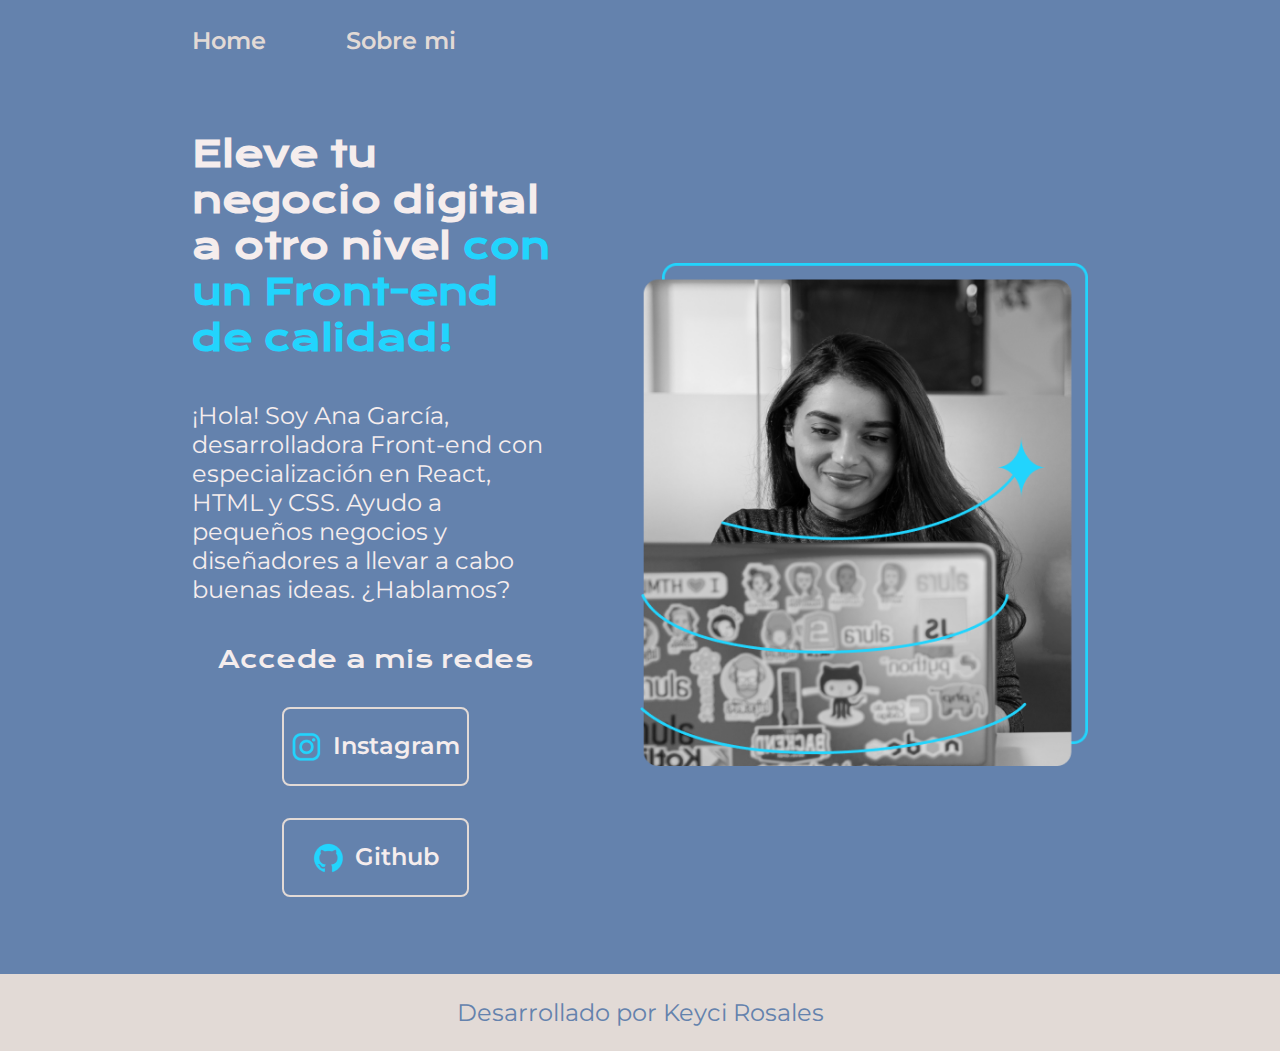
<file: index.html>
<!DOCTYPE html>
<html lang="es-pe">

<head>
    <meta charset="UTF-8" />
    <meta name="viewport" content="width=device-width, initial-scale=1.0" />
    <title>Portafolio</title>
    <link rel="stylesheet" href="./styles/style.css" />
</head>

<body>
    <header class="header">
        <nav class="header__menu">
            <a class="header__menu__link" href="index.html">Home</a>
            <a class="header__menu__link" href="about.html">Sobre mi</a>
        </nav>
    </header>
    <main class="presentacion">
        <section class="presentacion__contenido">
            <h1 class="presentacion__contenido__titulo">
                Eleve tu negocio digital a otro nivel
                <strong class="titulo-destaque">con un Front-end de calidad!</strong>
            </h1>
            <p class="presentacion__contenido__texto">
                ¡Hola! Soy Ana García, desarrolladora Front-end con especialización en
                React, HTML y CSS. Ayudo a pequeños negocios y diseñadores a llevar a
                cabo buenas ideas. ¿Hablamos?
            </p>
            <div class="presentacion__enlaces">
                <h1 class="presentacion_enlaces_subtitulo">Accede a mis redes</h1>
                <a class="presentacion__enlaces__link" href="https://www.instagram.com/">
                    <img src="./assets/instagram.png" alt="">
                    Instagram</a>
                <a class="presentacion__enlaces__link" href="https://github.com/">
                    <img src="./assets/github.png" alt="">
                    Github</a>
            </div>
        </section>
        <img class="presentacion__imagen" src="./assets/Imagen.png" alt="Imagen de Ana Garcia Trabajando" />
    </main>
    <footer class="footer">
        <p>Desarrollado por Keyci Rosales</p>
    </footer>
</body>

</html>
</file>
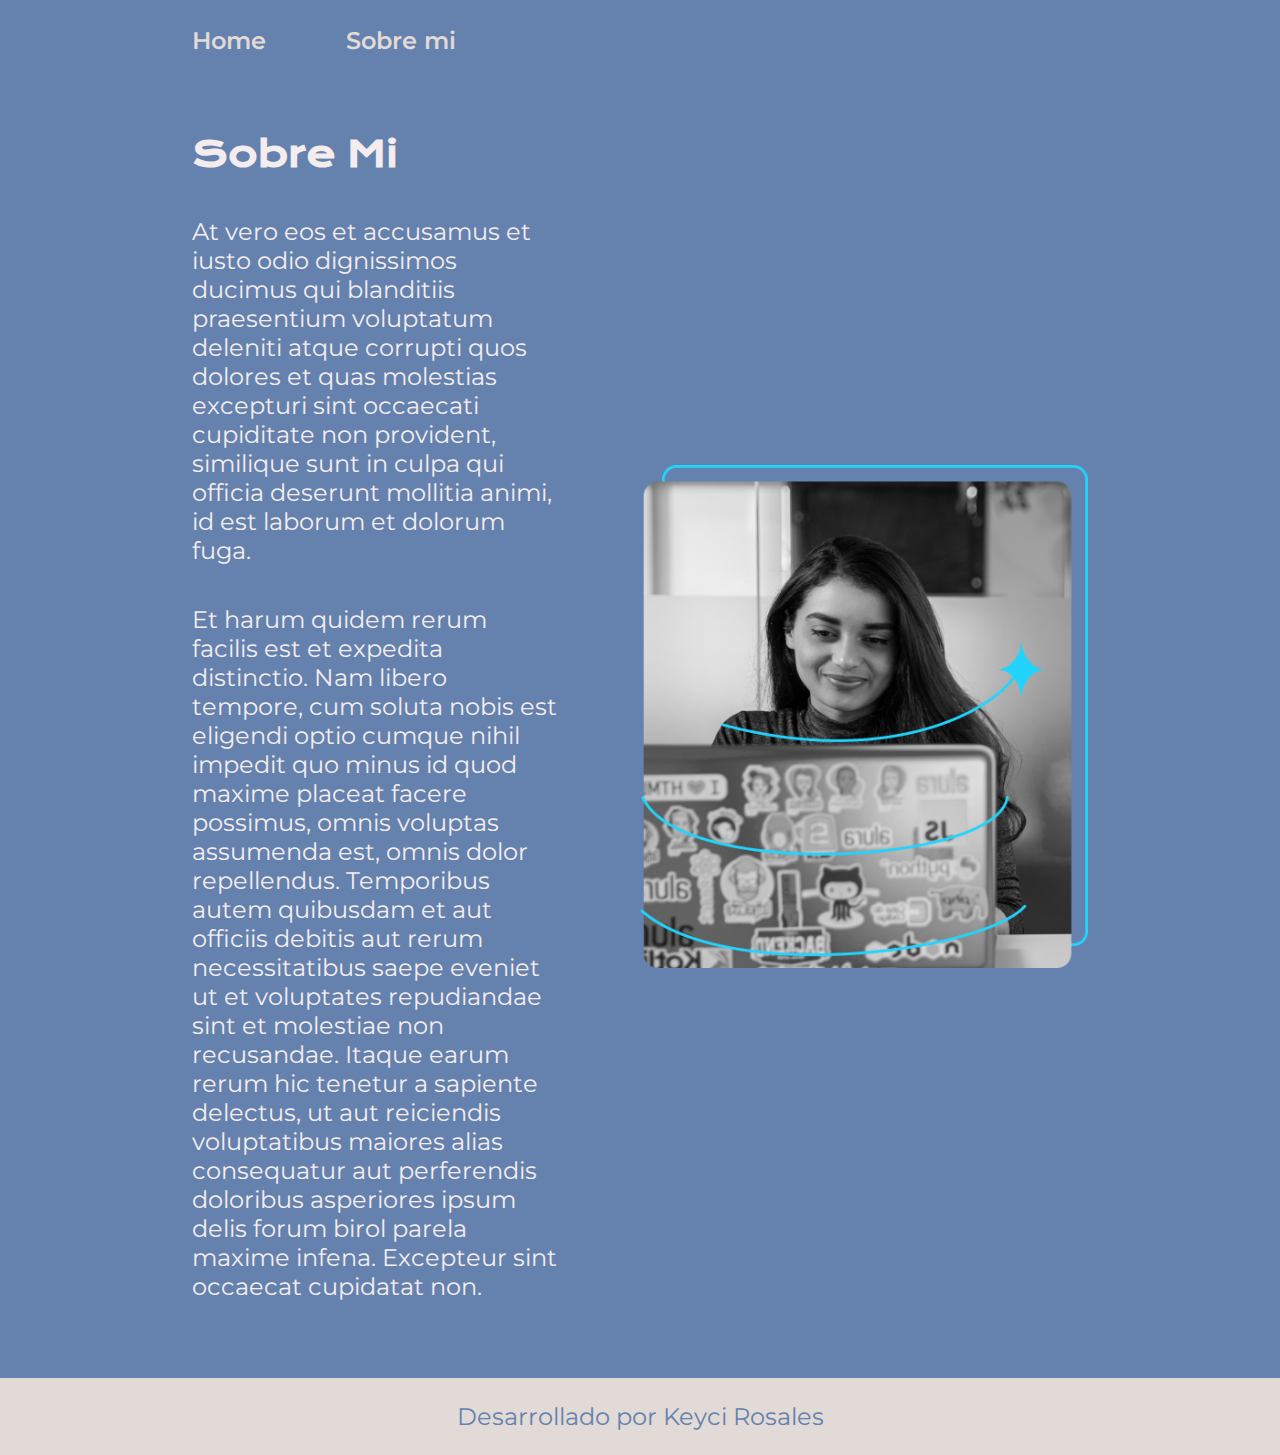
<file: about.html>
<!DOCTYPE html>
<html lang="es-pe">
<head>
    <meta charset="UTF-8">
    <meta name="viewport" content="width=device-width, initial-scale=1.0">
    <title>Document</title>
    <link rel="stylesheet" href="./styles/style.css">
</head>
<body>
    <header class="header">
        <nav class="header__menu">
            <a class="header__menu__link" href="index.html">Home</a>
            <a class="header__menu__link" href="about.html">Sobre mi</a>
        </nav>
    </header>
    <main class="presentacion">
        <section class="presentacion__contenido">
            <h1 class="presentacion__contenido__titulo">Sobre Mi</h1>
            <p class="presentacion__contenido__texto">At vero eos et accusamus et iusto odio dignissimos ducimus qui blanditiis praesentium voluptatum deleniti atque corrupti quos dolores et quas molestias excepturi sint occaecati cupiditate non provident, similique sunt in culpa qui officia deserunt mollitia animi, id est laborum et dolorum fuga.</p>
            <p class="presentacion__contenido__texto">Et harum quidem rerum facilis est et expedita distinctio. Nam libero tempore, cum soluta nobis est eligendi optio cumque nihil impedit quo minus id quod maxime placeat facere possimus, omnis voluptas assumenda est, omnis dolor repellendus. Temporibus autem quibusdam et aut officiis debitis aut rerum necessitatibus saepe eveniet ut et voluptates repudiandae sint et molestiae non recusandae. Itaque earum rerum hic tenetur a sapiente delectus, ut aut reiciendis voluptatibus maiores alias consequatur aut perferendis doloribus asperiores ipsum delis forum birol parela maxime infena. Excepteur sint occaecat cupidatat non.</p>
        </section>
        <img class="presentacion__imagen" src="./assets/Imagen.png" alt="Imagen de Ana Garcia Trabajando" />
    </main>
    <footer class="footer">
        <p>Desarrollado por Keyci Rosales</p>
    </footer>
</body>
</html>
</file>
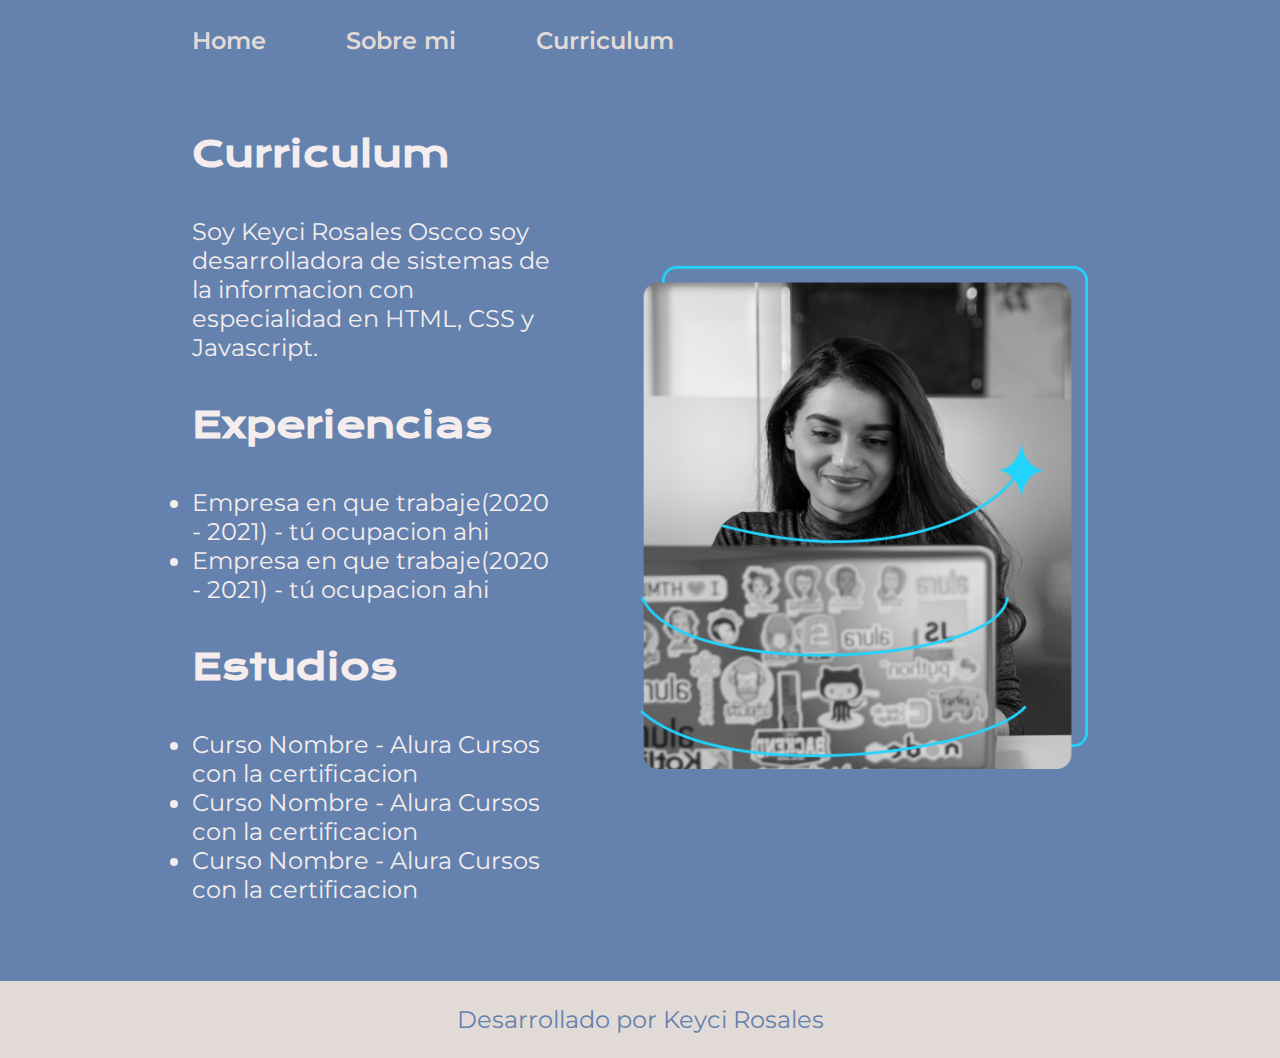
<file: curriculum.html>
<!DOCTYPE html>
<html lang="en">
<head>
    <meta charset="UTF-8">
    <meta name="viewport" content="width=device-width, initial-scale=1.0">
    <title>Document</title>
    <link rel="stylesheet" href="./styles/style.css">
</head>
<body>
    <header class="header">
        <nav class="header__menu">
            <a class="header__menu__link" href="index.html">Home</a>
            <a class="header__menu__link" href="about.html">Sobre mi</a>
            <a class="header__menu__link" href="curriculum.html">Curriculum</a>
        </nav>
    </header>
    <main class="presentacion">
        <section class="presentacion__contenido">
            <h1 class="presentacion__contenido__titulo">Curriculum</h1>
            <p class="presentacion__contenido__texto">Soy Keyci Rosales Oscco soy desarrolladora de sistemas de la informacion
                con especialidad en HTML, CSS y Javascript.
            </p>
            <h1 class="presentacion__contenido__titulo">Experiencias</h1>
            <ul class="presentacion__contenido__texto">
                <li>Empresa en que trabaje(2020 - 2021) - tú ocupacion ahi</li>
                <li>Empresa en que trabaje(2020 - 2021) - tú ocupacion ahi</li>
            </ul>
            <h1 class="presentacion__contenido__titulo">Estudios</h1>
            <ul class="presentacion__contenido__texto">
                <li>Curso Nombre - Alura Cursos con la certificacion</li>
                <li>Curso Nombre - Alura Cursos con la certificacion</li>
                <li>Curso Nombre - Alura Cursos con la certificacion</li>
            </ul>
        </section>
        <img class="presentacion__imagen" src="./assets/Imagen.png" alt="Imagen de Ana Garcia Trabajando" />
    </main>
    <footer class="footer">
        <p>Desarrollado por Keyci Rosales</p>
    </footer>
</body>
</html>
</file>
<file: styles/style.css>
@import url('https://fonts.googleapis.com/css2?family=Krona+One&family=Montserrat:ital,wght@0,100..900;1,100..900&display=swap');

:root{
    --color-primario:#6482AD;
    --color-secundario:#F5EDED;
    --color-terciario: #E2DAD6;
    --color-hover: #7FA1C3;

    --fuente-montserrat: 'Montserrat', sans-serif;
    --fuente-krona: 'Krona One', sans-serif;
}

* {
    padding: 0;
    margin : 0;
}

body {
    background-color: var(--color-primario);
    color           : var(--color-secundario);
    box-sizing      : border-box;
}

.header {
    padding: 2% 0% 0% 15%;
}

.header__menu {
    display: flex;
    gap    : 80px;
}

.header__menu__link {
    font-family    : var(--fuente-montserrat);
    font-weight    : 600;
    font-size      : 1.5rem;
    color          : var(--color-terciario);
    text-decoration: none;
}

.presentacion {
    display        : flex;
    align-items    : center;
    padding        : 6% 15%;
    justify-content: space-between;
    gap: 82px;
}

.presentacion__contenido {
    width         : 50%;
    display       : flex;
    flex-direction: column;
    gap           : 40px;
}

.presentacion__contenido__titulo {
    font-size  : 2.25rem;
    font-family: var(--fuente-krona);
}

.titulo-destaque {
    color: #22D4FD;
}

.presentacion__contenido__texto {
    font-family: var(--fuente-montserrat);
    font-size  : 1.5rem;
}

.presentacion__enlaces {
    display        : flex;
    justify-content: space-between;
    flex-direction : column;
    align-items    : center;
    gap            : 32px;
}

.presentacion_enlaces_subtitulo {
    font-family: var(--fuente-krona);
    font-size  : 1.5rem;
    font-weight: 400;
}

.presentacion__enlaces__link {
    width          : 50%;
    text-align     : center;
    border-radius  : 8px;
    font-size      : 1.5rem;
    font-weight    : 600;
    padding        : 21.5px 0;
    text-decoration: none;
    color          : var(--color-secundario);
    font-family    : var(--fuente-montserrat);
    border         : 2px solid var(--color-terciario);
    display        : flex;
    justify-content: center;
    gap            : 10px;
}

.presentacion__enlaces__link:hover {
    cursor          : pointer;
    background-color: var(--color-hover);
}

.presentacion__imagen{
    width: 50%;
}

.footer {
    background-color: var(--color-terciario);
    padding         : 1.5rem;
    color           : var(--color-primario);
    text-align      : center;
    font-family     : var(--fuente-montserrat);
    font-size       : 1.5rem;
    font-weight     : 400;
}

@media (max-width: 1200px) {

    .header{
        padding: 10%;
    }

    .header__menu{
        justify-content: center;
    }

    .presentacion {
        flex-direction: column-reverse;
        padding           : 5%;
    }

    .presentacion__contenido{
        width: auto;
    }

    .presentacion__enlaces__link{
        width: 90%;
    }
}
</file>
